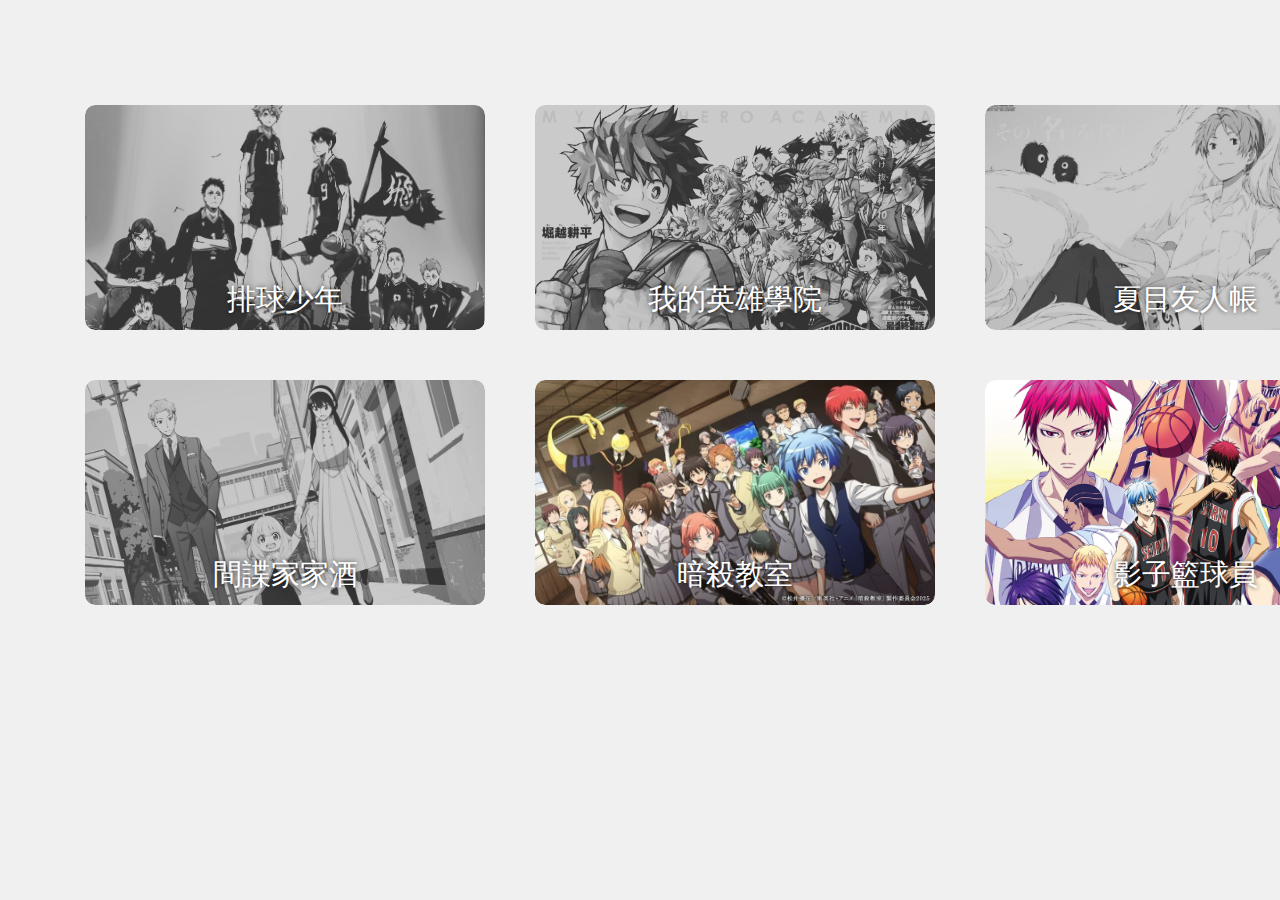
<file: index.html>
<!DOCTYPE html>
<html lang="zh-Hant">
<head>
    <meta charset="UTF-8">
    <title>My animtion list</title>
    <link rel="shortcut icon" href="Image/icon.ico"> 
    <style>
        /* 1. 設定整體頁面樣式：背景色、居中、無邊距 */
        body {
            background-color: #F0F0F0; 
            text-align: center; 
            margin: 0; 
            font-family: Arial, sans-serif;
            padding: 20px 0;
        }

        /* 2. 定義容器：1920像素寬，水平居中 */
        .grid-container {
            width: 1920px; 
            margin: 0 auto; 
            display: flex;
            flex-wrap: wrap; 
        }

        /* 3. 定義每個圖片區塊的樣式和尺寸 */
        .photo-item {
            width: 400px; 
            aspect-ratio: 16 / 9; 
            margin: 0 50px 50px 0; 
            filter: grayscale (1);
            position: relative; 
            transition: transform 0.3s ease-in-out, box-shadow 0.3s ease-in-out;
            border-radius: 10px;
            border: 0px solid transparent; 
            overflow: hidden; 
        }
        
        /* === 連結樣式：填滿區塊，移除底線 === */
        .photo-item a {
            position: absolute;
            top: 0;
            left: 0;
            width: 100%;
            height: 100%;
            z-index: 2; 
            display: flex;
            flex-direction: column;
            justify-content: flex-end; 
            align-items: center;
            text-decoration: none; /* 移除藍色底線 */
        }
        
        /* 4. 根據你的架構圖調整邊距 */
        .photo-item:nth-child(-n+4) { margin-top: 85px; }
        .photo-item:nth-child(4n+1) { margin-left: 85px; }
        .photo-item:nth-child(4n) { margin-right: 0; }

        /* 5. 圖片的樣式 */
        .photo-item img {
            width: 100%; 
            height: 100%;
            object-fit: cover; 
            filter: grayscale (1);
            border-radius: 10px; 
            position: absolute;
            top: 0;
            left: 0;
            z-index: 1; /* 圖片在連結之下 */
        }
        
        /* 6. 文字樣式 (24pt) */
        .photo-item .text-overlay {
            font-size: 22pt; 
            color: #fff; 
            z-index: 3; /* 文字在連結之上 */
            text-shadow: 0 0 5px rgba(0, 0, 0, 0.7); 
            padding-bottom: 10px; 
            position: relative;
        }

        /* 7. 滑鼠懸停效果 */
        .photo-item:hover {
            transform: scale(1.05); 
            box-shadow: 0 10px 20px rgba(0, 0, 0, 0.4);
            filter: grayscale (0);
            cursor: pointer;
        }
    </style>
</head>
<body>

    <div class="grid-container">
        <div class="photo-item">
            <a href="photo_1_detail.html"> 
                <img src="Image/Homework_haikyuu_sample_1.PNG">
                <span class="text-overlay">排球少年</span>
            </a>
        </div>

        <div class="photo-item">
            <a href="photo_2_detail.html">
                <img src="Image/Homework_myheroacademia_sample_2.JPG">
                <span class="text-overlay">我的英雄學院</span>
            </a>
        </div>
        
        <div class="photo-item">
            <a href="photo_3_detail.html">
                <img src="Image/Homework_natsume_sample_3.JPG">
                <span class="text-overlay">夏目友人帳</span>
            </a>
        </div>
        
        <div class="photo-item">
            <a href="photo_4_detail.html">
                <img src="Image/Homework_frieren_sample_4.JPG">
                <span class="text-overlay">葬送的芙莉蓮</span>
            </a>
        </div>
        
        <div class="photo-item">
            <a href="photo_5_detail.html">
                <img src="Image/Homework_spyfamily_sample_5.PNG">
                <span class="text-overlay">間諜家家酒</span>
            </a>
        </div>
        
        <div class="photo-item">
            <a href="photo_6_detail.html">
                <img src="Image/Homework_ansatsukyoushitsu_sample_6.JPG">
                <span class="text-overlay">暗殺教室</span>
            </a>
        </div>
        
        <div class="photo-item">
            <a href="photo_7_detail.html">
                <img src="Image/Homework_kurokonobasuke_sample_7.PNG">
                <span class="text-overlay">影子籃球員</span>
            </a>
        </div>
        
        <div class="photo-item">
            <a href="photo_8_detail.html">
                <img src="Image/Homework_attackoftaitan_sample_8.JPG">
                <span class="text-overlay">進擊的巨人</span>
            </a>
        </div>

    </div>

</body>
</html>
</file>
